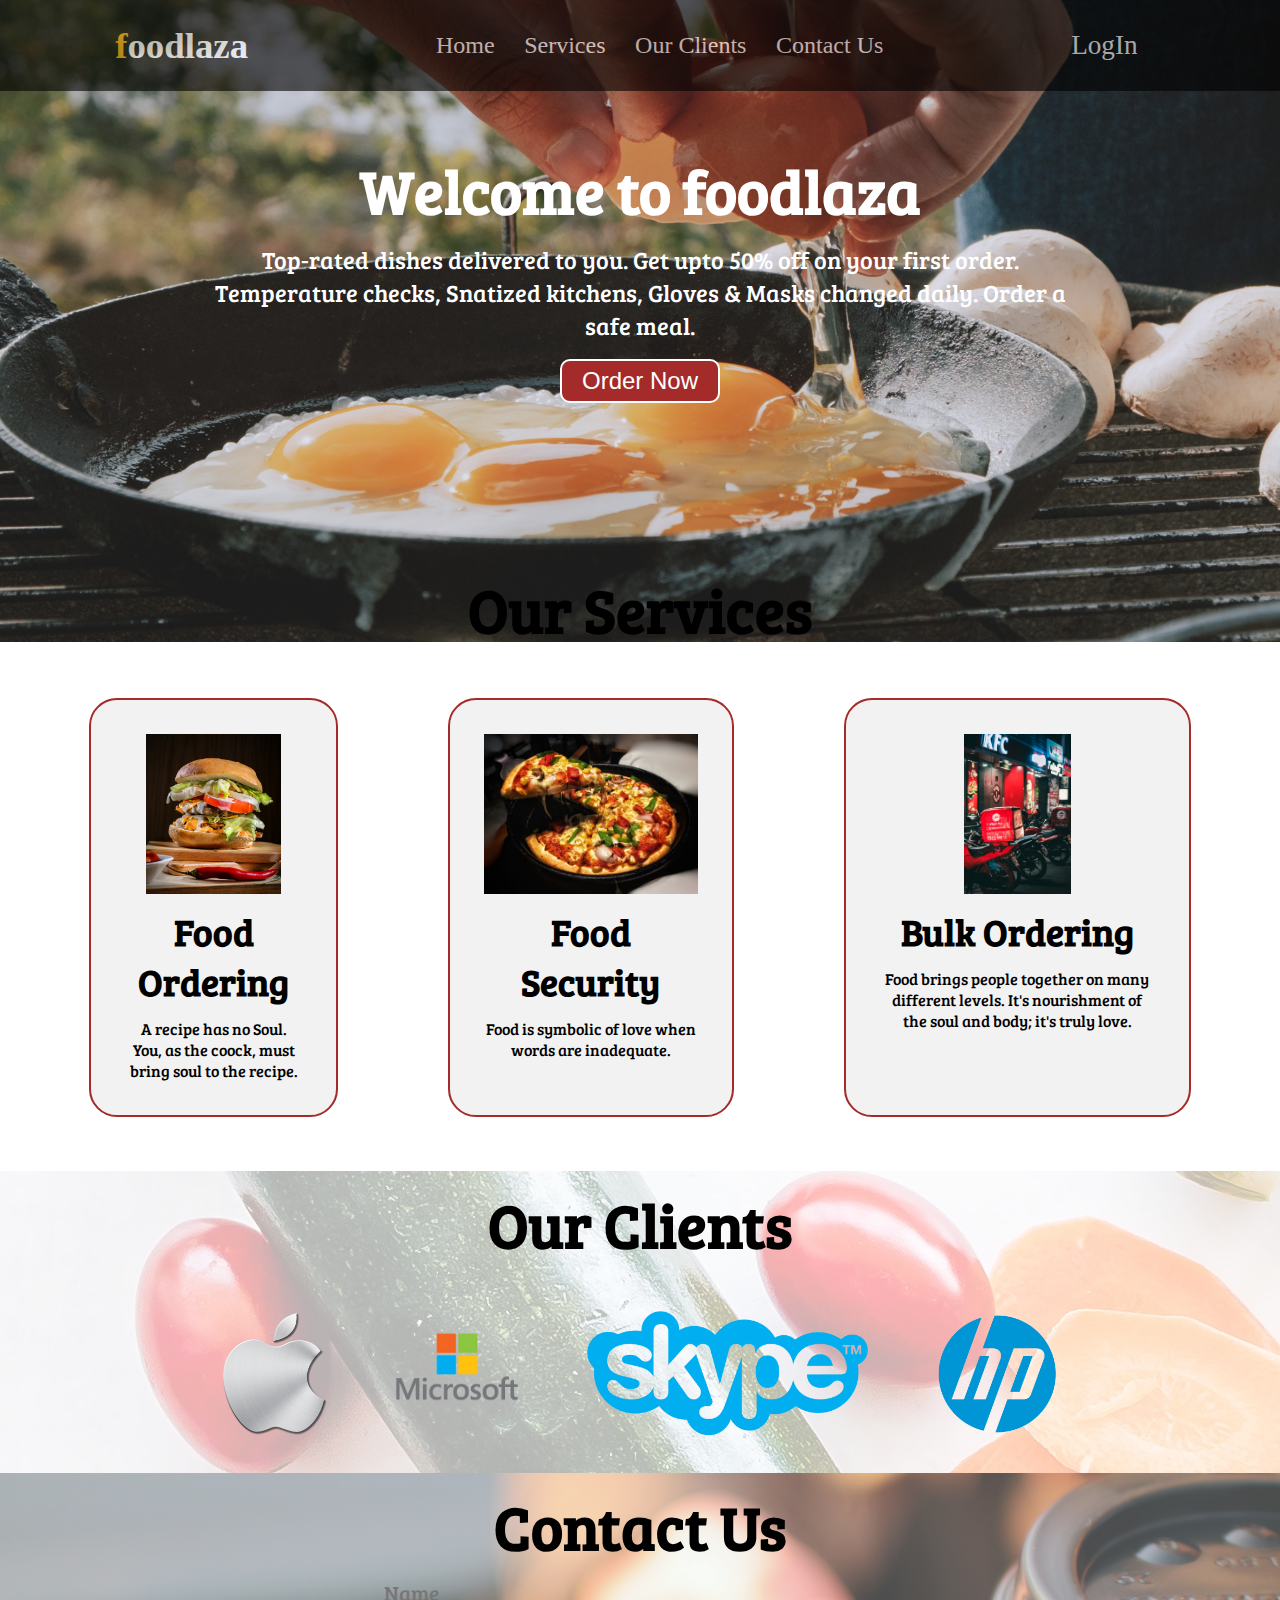
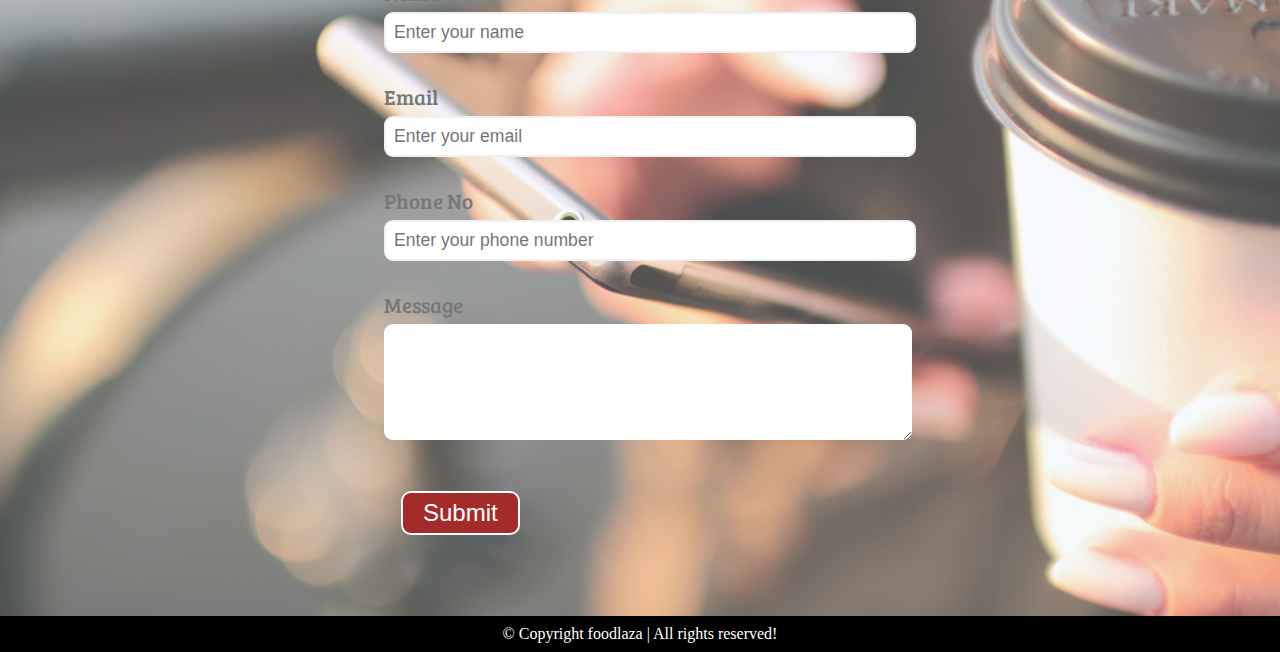
<file: foodlaza/index.html>
<!DOCTYPE html>
<html lang="en">

<head>
    <meta charset="UTF-8">
    <meta name="viewport" content="width=device-width, initial-scale=1.0">
    <meta http-equiv="X-UA-Compatible" content="ie=edge">
    <title>Welcome to best food services in kolkata | foodlaza</title>
    <link rel="stylesheet" href="css/style.css">
    <link rel="stylesheet" media="screen and (max-width: 1170px)" href="css/phone.css">
    <link href="https://fonts.googleapis.com/css?family=Baloo+Bhai|Bree+Serif&display=swap" rel="stylesheet">
</head>

<body>
    <!--    header section  -->
    <header>
        
        <div class="hamburger">
            <span class="bar"></span>
            <span class="bar"></span>
            <span class="bar"></span>
        </div>

        <a href="#" class="logo"><span>f</span>oodlaza</a>

        <nav class="navbar" id="nav">
            <a href="#home" class="nav-link">Home</a>
            <a href="#services-container" class="nav-link">Services</a>
            <a href="#client-section" class="nav-link">Our Clients</a>
            <a href="#contact" class="nav-link">Contact Us</a>
        </nav>
        
        <div class="icons">
            <a href="login_form/login.html" id="login-btn">LogIn</a>
        </div>
    </header>
    <!--    header section ends here -->

    <section id="home">
        <h1 class="h-primary">Welcome to foodlaza</h1>
        <p>Top-rated dishes delivered to you. Get upto 50% off on your first order.</p>
        <p>Temperature checks, Snatized kitchens, Gloves & Masks changed daily. Order a safe meal.</p>
        <button class="btn">Order Now</button>
    </section>

    <section id="services-container">
        <h1 class="h-primary center">Our Services</h1>
        <div id="services">
            <div class="box">
                <img src="img/burger.jpg" alt="">
                <h2 class="h-secondary center">Food Ordering</h2>
                <p class="center">
                    A recipe has no Soul. You, as the coock, must bring soul to the recipe.
                </p>
            </div>
            <div class="box">
                <img src="img/pizza.jpeg" alt="">
                <h2 class="h-secondary center">Food Security</h2>
                <p class="center">
                    Food is symbolic of love when words are inadequate.
                </p>
            </div>
            <div class="box">
                <img src="img/delivary car.jpg" alt="">
                <h2 class="h-secondary center">Bulk Ordering</h2>
                <p class="center">
                    Food brings people together on many different levels. It's nourishment of the soul and body; it's truly love.
                </p>
            </div>
        </div>
    </section>
    <section id="client-section">
        <h1 class="h-primary center">Our Clients</h1>
        <div id="clients">
            <div class="client-item">
                <img src="img/logo1.png" alt="Our Client">
            </div>
            <div class="client-item">
                <img src="img/logo2.png" alt="Our Client">
            </div>
          
            <div class="client-item">
                <img src="img/logo4.png" alt="Our Client">
            </div>
            <div class="client-item">
                <img src="img/logo3.png" alt="Our Client">
            </div>
        </div>

    </section>

    <section id="contact">
        <h1 class="h-primary center">Contact Us</h1>
        <div id="contact-box">
            <form action="" id="form">
                <div class="form-control">
                    <label for="name">Name</label>
                    <input type="text" name="name" id="name" placeholder="Enter your name">
                    <small>Error message</small>
                </div>
                <div class="form-control">
                    <label for="name">Email</label>
                    <input type="email" id="email" placeholder="Enter your email">
                    <small>Error message</small>
                </div>
                <div class="form-control">
                    <label for="name">Phone No</label>
                    <input type="number" id="phone" placeholder="Enter your phone number">
                    <small>Error message</small>
                </div>
                <div class="form-control">
                    <label for="name">Message</label>
                    <textarea name="message" id="message" cols="30" rows="5"></textarea>
                    <small>Error message</small>
                </div>
                <div class="form-control">
                    <button class="btn">Submit</button>
                </div>
            </form>
        </div>
    </section>

    <footer>
        <div class="center">
            &copy; Copyright foodlaza | All rights reserved!
        </div>
    </footer>

    
    <script src="formValidation.js"></script>
    <script src="script.js"></script>
</body>

</html>
</file>
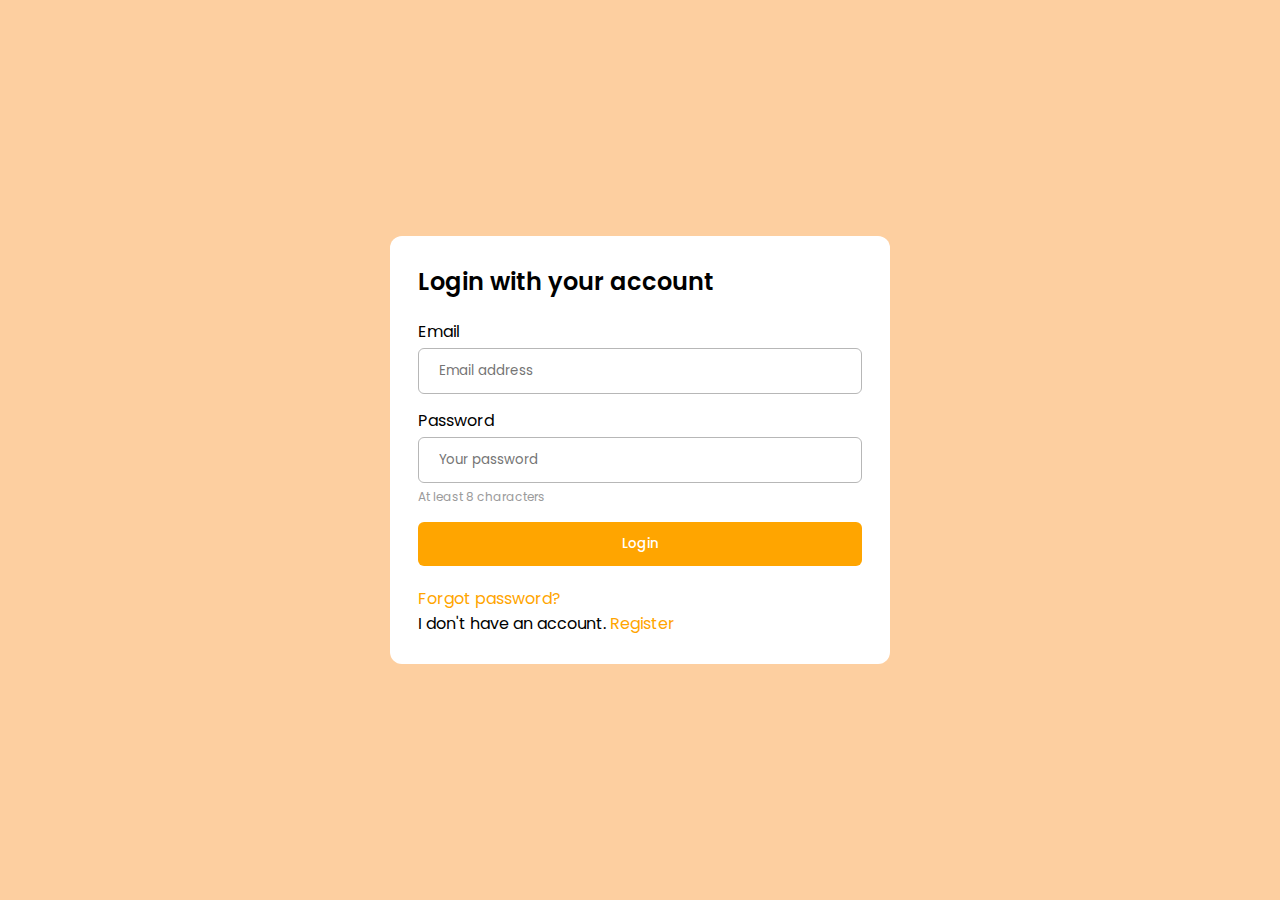
<file: foodlaza/login_form/login.html>
<!DOCTYPE html>
<html lang="en">
<head>
	<meta charset="UTF-8">
	<meta name="viewport" content="width=device-width, initial-scale=1.0">
	<link rel="stylesheet" href="login.css">
	<title>Login page</title>
</head>
<body>
	
	<div class="container">
		<form action="#" class="login active">
			<h2 class="title">Login with your account</h2>
			<div class="form-group">
				<label for="email">Email</label>
				<div class="input-group">
					<input type="email" id="email" placeholder="Email address">
					<i class='bx bx-envelope'></i>
				</div>
			</div>
			<div class="form-group">
				<label for="password">Password</label>
				<div class="input-group">
					<input type="password" pattern=".{8,}" id="password" placeholder="Your password">
					<i class='bx bx-lock-alt' ></i>
				</div>
				<span class="help-text">At least 8 characters</span>
			</div>
			<button type="submit" class="btn-submit">Login</button>
			<a href="#">Forgot password?</a>
			<p>I don't have an account. <a href="#" onclick="switchForm('register', event)">Register</a></p>
		</form>

		<form action="#" class="register">
			<h2 class="title">Register your account</h2>
			<div class="form-group">
				<label for="email">Email</label>
				<div class="input-group">
					<input type="email" id="email" placeholder="Email address">
					<i class='bx bx-envelope'></i>
				</div>
			</div>
			<div class="form-group">
				<label for="password">Password</label>
				<div class="input-group">
					<input type="password" pattern=".{8,}" id="password" placeholder="Your password">
					<i class='bx bx-lock-alt' ></i>
				</div>
				<span class="help-text">At least 8 characters</span>
			</div>
			<div class="form-group">
				<label for="confirm-pass">Confirm password</label>
				<div class="input-group">
					<input type="password" id="confirm-pass" placeholder="Enter password again">
					<i class='bx bx-lock-alt' ></i>
				</div>
				<span class="help-text">Confirm password must be same with password</span>
			</div>
			<button type="submit" class="btn-submit">Register</button>
			<p>I already have an account. <a href="#" onclick="switchForm('login', event)">Login</a></p>
		</form>
	</div>

	<script src="login.js"></script>
</body>
</html>
</file>
<file: foodlaza/css/phone.css>
/* Navigation */
#navbar {
    flex-direction: column;
}

#navbar ul li a{
    font-size: 1rem;
    padding: 0px 7px;
    padding-bottom: 8px;
}
/* Home section */
#home{
    height: 370px; 
    padding: 3px 28px;
}

#home::before{
    height: 480px; 
}

#home p{
    font-size: 13px;
}

/* Services section  */
#services{
    flex-direction: column;
}

#services .box { 
    padding: 14px;
    margin: 2px 0px; 
    margin-bottom: 20px;
}

/* Clients section */
#clients{
    flex-wrap: wrap;
}

#clients img{
    width: 66px;
    padding: 6px;
    height: auto;
}

/* Contact us section */
#contact-box form{
    width:80%;
}
/* Footer */

/* Utility classes */
.h-primary{
    font-size:26px;
}
.btn{
    font-size: 13px;
    padding: 4px 8px;
}
</file>
<file: foodlaza/login_form/login.css>
@import url('https://fonts.googleapis.com/css2?family=Poppins:wght@300;400;500;600;700&display=swap');

* {
	margin: 0;
	padding: 0;
	box-sizing: border-box;
	font-family: 'Poppins', sans-serif;
}

:root {
	--blue: rgb(64, 124, 255);
	
	--grey: #F4F2FF;
	--dark-grey: #B7B7B7;

	--green: #23AE00;
	--light-green: #BDFFAC;

	--red: #FE2727;
	--light-red: #FFD2D2;

	--orange: orange;
	--light-orange: #fdcfa0;
	--low-orange: rgb(255, 195, 82);

	--bs: #AECFFF;
	--text: #9B9B9B;
}

a {
	color: var(--orange);
	transition: all .3s ease;
	text-decoration: none;
}

a:hover {
	color: var(--low-orange);
}

body {
	background: var(--light-orange);
	display: flex;
	justify-content: center;
	align-items: center;
	min-height: 100vh;
	padding: 0 16px;
}

.container {
	max-width: 500px;
	width: 100%;
	position: relative;
}
form {
	width: 100%;
	padding: 28px;
	border-radius: 12px;
	background: #fff;
	position: absolute;
	top: 50%;
	transform: translateY(-50%) scale(.8);
	opacity: 0;
	z-index: 100;
	transition: all .3s ease;
	transition-delay: 0s;
}
form.active {
	transform: translateY(-50%);
	opacity: 1;
	z-index: 200;
	transition-delay: .3s;
}
.title {
	font-size: 24px;
	font-weight: 600;
	margin-bottom: 20px;
}
.form-group {
	margin-bottom: 14px;
}
.form-group label {
	display: inline-block;
	margin-bottom: 4px;
}
.input-group {
	width: 100%;
	position: relative;
}
.input-group input {
	padding: 12px 40px 12px 20px;
	outline: none;
	border-radius: 6px;
	border: 1px solid var(--dark-grey);
	width: 100%;
	transition: all .3s ease;
}

/* Validation */
.input-group input:focus,
.input-group input:not(:placeholder-shown) {
	border-color: var(--blue);
	background: var(--grey);
}
.input-group input:focus + i,
.input-group input:not(:placeholder-shown) + i {
	color: var(--orange);
}
.input-group input:focus:valid {
	box-shadow: 0 0 0 4px var(--light-green);
}
.input-group input:valid:not(:placeholder-shown) {
	border-color: var(--green);
}
.input-group input:valid:not(:placeholder-shown) + i {
	color: var(--green);
}
.input-group input:invalid:not(:placeholder-shown) {
	border-color: var(--red);
}
.input-group input:invalid:not(:placeholder-shown) + i {
	color: var(--red);
}
.input-group input:focus:invalid {
	box-shadow: 0 0 0 4px var(--light-red);
}
.input-group input:focus,
.input-group input:focus:placeholder-shown {
	box-shadow: 0 0 0 4px var(--bs);
}
/* Validation */

.input-group i {
	position: absolute;
	top: 50%;
	transform: translateY(-50%);
	right: 20px;
	color: var(--text);
	pointer-events: none;
	transition: all .3s ease;
}
.form-group .help-text {
	font-size: 12px;
	color: var(--text);
}
.btn-submit {
	padding: 12px 0;
	display: block;
	width: 100%;
	color: #fff;
	border-radius: 6px;
	cursor: pointer;
	transition: all .3s ease;
	border: none;
	font-weight: 500;
	background: var(--orange);
	margin-bottom: 20px;
}
.btn-submit:hover {
	background: var(--low-orange);
}
</file>
<file: foodlaza/css/style.css>
:root{
    --orange: orange;
}
/* CSS Reset */
*{
    margin: 0;
    padding: 0;
    text-decoration: none;
    outline: none;
    border: none;
}

html{
    scroll-behavior: smooth;
}

/* CSS Variables */
:root{
    --navbar-height: 59px;
}

/* Navigation Bar */
#navbar{
    display: flex;
    align-items: center;
    position: sticky;
    top: 0px;
}

#navbar::before{
    content: "";
    background-color: black;
    position: absolute;
    top:0px;
    left:0px;
    height: 100%;
    width:100%;
    z-index: -1;
    opacity: 0.7;
}

/* Navigation Bar: Logo and Image */
#logo{
    margin: 10px 34px;
}

#logo img{
    height: 59px;
    margin: 3px 6px;
}


/* Navigation Bar: List Styling */

header{
    position: fixed;
    top: 0; left: 0; right: 0;
    background: black;
    opacity: 0.6;
    z-index: 1000;
    display: flex;
    align-items: center;
    justify-content: space-between;
    padding: 1.5rem 9%;
}

.hamburger{
    display: none;
    cursor: pointer;
}

.bar{
    display: block;
    width: 25px;
    height: 3px;
    margin: 5px auto;
    -webkit-transition: all 0.3s ease-in-out;
    transition: all 0.3s ease-in-out;
    background-color: #fff;
}

header .logo{
    font-size: 2.3rem;
    font-weight: bolder;
    color: #fff;
}

header .logo span{
    color: var(--orange);
}

header .navbar a{
    color: #fff;
    font-size: 1.5rem;
    margin: 0 0.8rem;
}

header .navbar a:hover{
    color: var(--orange);
}

header .icons a{
    font-size: 1.7rem;
    color: #fff;
    cursor: pointer;
    margin-right: 1.7rem;
}

header .icons a:hover{
    color: var(--orange);
}
/* Home Section */
#home{
    display: flex;
    flex-direction: column;
    padding:3px 200px;
    height: 550px;
    justify-content: center;
    align-items: center;
}

#home::before{ 
    content: "";
    position: absolute;
    background: url('../egg.jpg') no-repeat center center/cover;
    height: 642px;
    top:0px;
    left:0px;
    width: 100%;
    z-index: -1;
    opacity:0.89;
}

#home h1{
    color:white;
    text-align: center;
    font-family: 'Bree Serif', serif;
}

#home p{
    color:white;
    text-align: center;
    font-size: 1.5rem;
    font-family: 'Bree Serif', serif;
}
/* Services Section */
#services{
    margin: 34px;
    display: flex;
}
#services .box{ 
    border: 2px solid brown;
    padding: 34px;
    margin: 2px 55px;
    border-radius: 28px;
    background: #f2f2f2;
    margin-bottom: 20px;
}

#services .box img{ 
   height: 160px;
   margin: auto;
   display: block;
}

#services .box p{
    font-family: 'Bree Serif', serif;

} 

/* Clients Section */
#client-section{ 
    position: relative;
}

#client-section::before{
 content: "";
 position: absolute;
 background: url('../bg.jpg');
 width: 100%;
 height: 100%;
 z-index: -1;
 opacity: 0.3;
}

#clients{
    display: flex;
    justify-content: center;
    align-items: center;
}

.client-item{
    padding: 34px;
}

#clients img{
    height: 124px;
}


/* Contact Section */
#contact{
    position: relative;
}
#contact::before{
    content: "";
    position: absolute;
    width: 100%;
    height: 100%;
    z-index: -1;
    opacity: 0.7;
    background: url('../phone&coffee.jpg') no-repeat center center/cover;

}
#contact-box{
    display: flex;
    justify-content: center;
    align-items: center;
    padding-bottom: 34px;
}
#contact-box input, 
#contact-box textarea{
    width: 100%;
    padding: 0.5rem;
    border-radius: 9px;
    font-size: 1.1rem;
} 

#contact-box form{
    width: 40%;
}

#contact-box label{
   font-size: 1.3rem;
   font-family: 'Bree Serif', serif;

}


footer{
    background: black;
    color: white;
    padding: 9px 20px;
}

/* Utility Classes */
.h-primary{
    font-family: 'Bree Serif', serif;
    font-size: 3.8rem;
    padding: 12px;
}

.h-secondary{
    font-family: 'Bree Serif', serif;
    font-size: 2.3rem;
    padding: 12px;
}

.btn{
    padding: 6px 20px;
    border: 2px solid white;
    background-color: brown;
    color: white;
    margin: 17px;
    font-size: 1.5rem;
    border-radius: 10px;
    cursor:pointer;
}

.center{
    text-align: center;
}

/*form validation*/
.form-control{
    margin-bottom: 10px;
    padding-bottom: 20px;
    position: relative;
}
.form-control label{
    color: #777;
    display: block;
    margin-bottom: 5px;
}
.form-control input{
    border: 2px solid #f0f0f0;
    border-radius: 4px;
    display: block;
    width: 100%;
    padding: 10px;
    font-size: 14px;
}
.form-control input:focus{
    outline: 0;
    border-color: #777;
}
.form-control small{
    color: #e74c3c;
    position: absolute;
    bottom: 0;
    left: 0;
    visibility: hidden;
}
.form-control.success input{
    border-color: #2ecc71;
}
.form-control.error input{
    border-color: #e74c3c;
}
.form-control.error small{
    visibility: visible;
}



/*   Media quaries for navbar  */
@media(max-width:991px){
    header{
        padding: 1.6rem;
    }
}
@media(max-width:768px){

    .hamburger{
        display: block;
    }
    .hamburger.active .bar:nth-child(2){
        opacity: 0;
    }
    .hamburger.active .bar:nth-child(1){
        transform: translateY(8px) rotate(45deg);
    }
    .hamburger.active .bar:nth-child(3){
        transform: translateY(-8px) rotate(-45deg);
    }

    header .navbar{
        position: fixed;
        top: 65px; left: -120%;
        flex-direction: column;
        background: #333;
        width: 100%;
        border-top: .1rem solid rgba(255, 255, 255, .2);
        padding: 1rem 2rem;
        overflow: hidden;
        transition: 0.5s;
    }

    header .navbar a{
        display: block;
        border-radius: .5rem;
        padding: 1.5rem;
        margin: 1.5rem 0;
        background: #222;
    }

    header .navbar.active{
        left: 0;
    }

    
}
</file>
